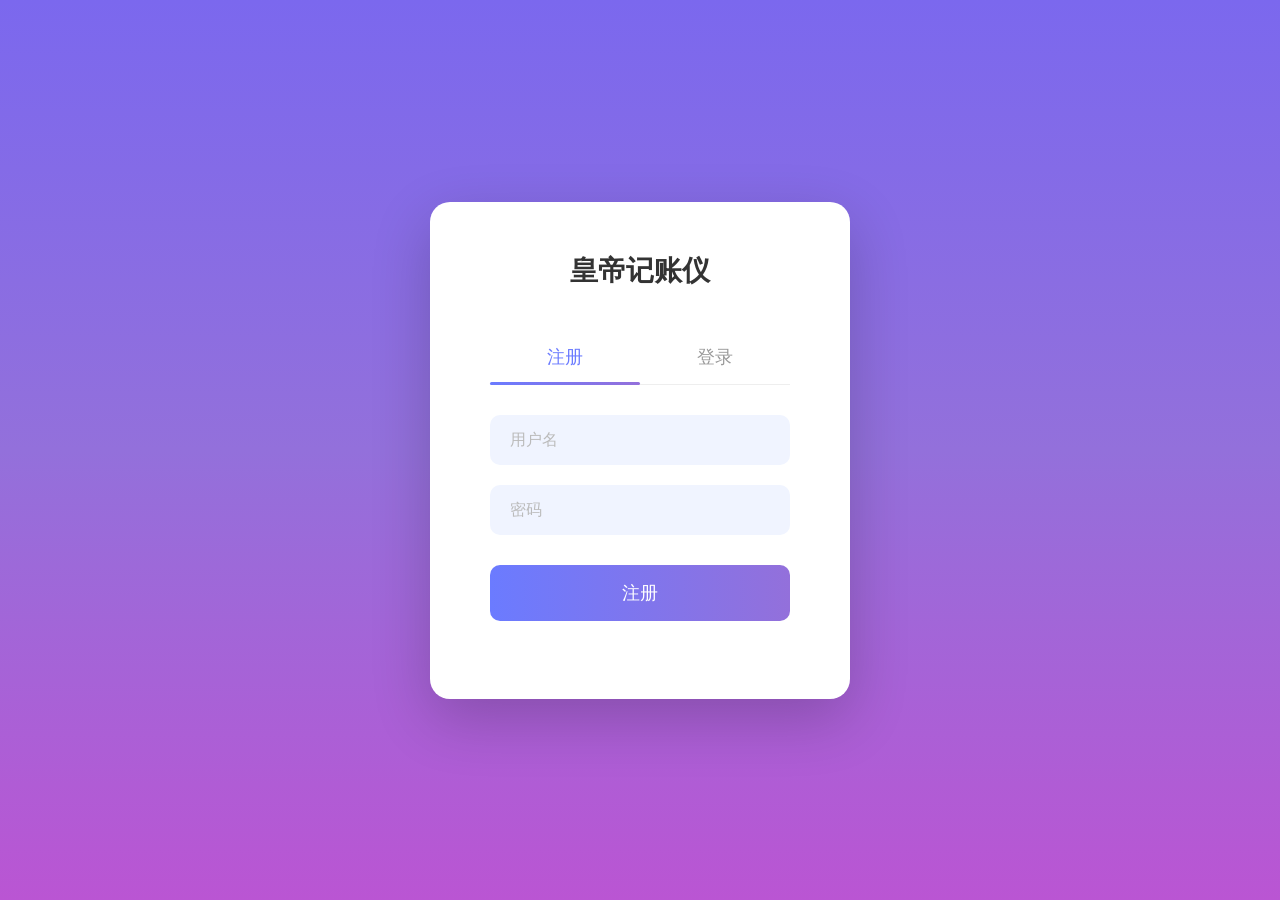
<file: 2026-7-3/web/static/index.html>
<!DOCTYPE html>
<html lang="zh-CN">
<head>
    <meta charset="UTF-8">
    <meta name="viewport" content="width=device-width, initial-scale=1.0">
    <title>皇帝记账仪</title>
    <style>
        * { margin: 0; padding: 0; box-sizing: border-box; }
        body { font-family: -apple-system, BlinkMacSystemFont, 'Segoe UI', Roboto, sans-serif; min-height: 100vh; background: linear-gradient(180deg, #7B68EE 0%, #9370DB 50%, #BA55D3 100%); }
        .hidden { display: none !important; }
        
        #auth-page { min-height: 100vh; display: flex; justify-content: center; align-items: center; }
        .card { background: white; border-radius: 20px; padding: 50px 60px; width: 100%; max-width: 420px; box-shadow: 0 20px 60px rgba(0,0,0,0.2); }
        .card h2 { text-align: center; font-size: 28px; font-weight: 600; color: #333; margin-bottom: 40px; }
        
        .tabs { display: flex; margin-bottom: 30px; border-bottom: 1px solid #eee; }
        .tab { flex: 1; padding: 15px; background: none; border: none; font-size: 18px; color: #999; cursor: pointer; position: relative; transition: color 0.3s; }
        .tab.active { color: #6B7BFF; }
        .tab.active::after { content: ''; position: absolute; bottom: -1px; left: 0; right: 0; height: 3px; background: linear-gradient(90deg, #6B7BFF, #9370DB); border-radius: 2px; }
        
        .form { display: flex; flex-direction: column; gap: 20px; }
        .form input { padding: 16px 20px; border: none; border-radius: 10px; background: #F0F4FF; font-size: 16px; transition: background 0.3s; }
        .form input:focus { outline: none; background: #E6ECFF; }
        .form input::placeholder { color: #BBB; }
        .btn { background: linear-gradient(90deg, #6B7BFF, #9370DB); color: white; padding: 16px; border: none; border-radius: 10px; font-size: 18px; font-weight: 500; cursor: pointer; margin-top: 10px; transition: transform 0.2s, box-shadow 0.2s; }
        .btn:hover { transform: translateY(-2px); box-shadow: 0 5px 20px rgba(107,123,255,0.4); }
        .error { color: #e74c3c; font-size: 13px; text-align: center; min-height: 18px; margin-top: -10px; }
        
        #dashboard-page { min-height: 100vh; display: flex; flex-direction: column; align-items: center; padding: 40px; }
        #dashboard-page header { background: linear-gradient(90deg, #6B7BFF, #9370DB); width: 100%; max-width: 700px; padding: 20px 30px; border-radius: 12px 12px 0 0; display: flex; justify-content: space-between; align-items: center; box-shadow: 0 4px 20px rgba(107,123,255,0.3); }
        #dashboard-page header h1 { color: white; font-size: 24px; font-weight: 600; }
        .header-right { display: flex; align-items: center; gap: 15px; }
        #user-name { color: rgba(255,255,255,0.9); font-size: 16px; }
        .logout { padding: 8px 20px; border: 1px solid rgba(255,255,255,0.5); color: white; background: rgba(255,255,255,0.1); border-radius: 20px; cursor: pointer; font-size: 14px; transition: all 0.3s; }
        .logout:hover { background: rgba(255,255,255,0.2); }
        
        .main-content { background: white; width: 100%; max-width: 700px; border-radius: 0 0 12px 12px; box-shadow: 0 4px 20px rgba(0,0,0,0.1); overflow: hidden; }
        .tabs-bar { display: flex; border-bottom: 1px solid #eee; }
        .tab-btn { flex: 1; padding: 18px; background: none; border: none; font-size: 16px; color: #999; cursor: pointer; position: relative; transition: color 0.3s; }
        .tab-btn.active { color: #6B7BFF; }
        .tab-btn.active::after { content: ''; position: absolute; bottom: -1px; left: 0; right: 0; height: 3px; background: #6B7BFF; }
        
        .panel { padding: 30px; }
        .panel h3 { font-size: 18px; font-weight: 600; color: #333; margin-bottom: 25px; }
        
        .form-item { margin-bottom: 20px; }
        .form-item label { display: block; font-size: 14px; color: #666; font-weight: 500; margin-bottom: 10px; }
        .radio-group { display: flex; gap: 30px; }
        .radio-label { display: flex; align-items: center; gap: 8px; cursor: pointer; }
        .radio-label input[type="radio"] { width: 18px; height: 18px; accent-color: #6B7BFF; }
        .radio-label span { font-size: 14px; color: #333; }
        .form-item select, .form-item input { width: 100%; padding: 12px 15px; border: 1px solid #eee; border-radius: 8px; font-size: 14px; background: white; transition: border-color 0.3s; }
        .form-item select:focus, .form-item input:focus { outline: none; border-color: #6B7BFF; }
        .form-item input::placeholder { color: #BBB; }
        .save-btn { width: 100%; padding: 14px; background: linear-gradient(90deg, #6B7BFF, #9370DB); color: white; border: none; border-radius: 8px; font-size: 16px; font-weight: 500; cursor: pointer; margin-top: 10px; transition: transform 0.2s, box-shadow 0.2s; }
        .save-btn:hover { transform: translateY(-2px); box-shadow: 0 5px 20px rgba(107,123,255,0.4); }
        
        .stats-bar { display: flex; justify-content: space-around; padding: 20px; background: #f8f9fa; border-radius: 8px; margin-bottom: 25px; }
        .stat-item { text-align: center; }
        .stat-label { display: block; font-size: 14px; color: #999; margin-bottom: 5px; }
        .stat-value { font-size: 20px; font-weight: bold; }
        .stat-value.income { color: #4caf50; }
        .stat-value.expense { color: #e53935; }
        .stat-value.balance { color: #1976d2; }
        
        .records-table { width: 100%; border-collapse: collapse; }
        .records-table th, .records-table td { padding: 12px; text-align: left; border-bottom: 1px solid #eee; }
        .records-table th { background: #f8f9fa; font-weight: 600; color: #666; font-size: 14px; }
        .records-table td { color: #333; font-size: 14px; }
        .delete { padding: 5px 12px; background: #ffebee; color: #e53935; border: none; border-radius: 4px; cursor: pointer; font-size: 12px; transition: all 0.3s; }
        .delete:hover { background: #e53935; color: white; }
        .empty { text-align: center; padding: 40px; color: #999; font-size: 16px; }
        
        @media (max-width: 768px) {
            .card { padding: 40px 30px; margin: 20px; }
            #dashboard-page { padding: 20px; }
            .panel { padding: 20px; }
            .stats-bar { flex-direction: column; gap: 15px; }
            .records-table th, .records-table td { padding: 10px; font-size: 12px; }
        }
    </style>
</head>
<body>
    <div id="auth-page">
        <div class="card">
            <h2>皇帝记账仪</h2>
            <div class="tabs">
                <button class="tab active" data-tab="register">注册</button>
                <button class="tab" data-tab="login">登录</button>
            </div>
            <form id="register-form" class="form">
                <input type="text" id="reg-username" placeholder="用户名" required>
                <input type="password" id="reg-password" placeholder="密码" required>
                <button type="submit" class="btn">注册</button>
                <p class="error" id="reg-error"></p>
            </form>
            <form id="login-form" class="form hidden">
                <input type="text" id="login-username" placeholder="用户名" required>
                <input type="password" id="login-password" placeholder="密码" required>
                <button type="submit" class="btn">登录</button>
                <p class="error" id="login-error"></p>
            </form>
        </div>
    </div>

    <div id="dashboard-page" class="hidden">
        <header>
            <h1>皇帝记账仪</h1>
            <div class="header-right">
                <span id="user-name">欢迎, </span>
                <button class="logout">退出</button>
            </div>
        </header>
        <div class="main-content">
            <div class="tabs-bar">
                <button class="tab-btn active" data-tab="add">添加记录</button>
                <button class="tab-btn" data-tab="view">查看记录</button>
            </div>
            <div id="add-panel" class="panel">
                <h3>添加记录</h3>
                <form id="add-form">
                    <div class="form-item">
                        <label>类型</label>
                        <div class="radio-group">
                            <label class="radio-label"><input type="radio" name="sort" value="Income" checked><span>收入</span></label>
                            <label class="radio-label"><input type="radio" name="sort" value="Expense"><span>支出</span></label>
                        </div>
                    </div>
                    <div class="form-item">
                        <label>分类</label>
                        <select id="category" required><option value="">请选择分类</option></select>
                    </div>
                    <div class="form-item">
                        <label>金额</label>
                        <input type="number" id="amount" step="0.01" min="0.01" placeholder="请输入金额" required>
                    </div>
                    <div class="form-item">
                        <label>备注</label>
                        <input type="text" id="note" placeholder="请输入备注">
                    </div>
                    <div class="form-item">
                        <label>日期</label>
                        <input type="datetime-local" id="date" required>
                    </div>
                    <div class="form-item">
                        <label>余额</label>
                        <input type="number" id="total" step="0.01" placeholder="当前余额" required>
                    </div>
                    <button type="submit" class="save-btn">保存</button>
                </form>
            </div>
            <div id="view-panel" class="panel hidden">
                <div class="stats-bar">
                    <div class="stat-item"><span class="stat-label">总收入</span><span class="stat-value income" id="total-income">¥0.00</span></div>
                    <div class="stat-item"><span class="stat-label">总支出</span><span class="stat-value expense" id="total-expense">¥0.00</span></div>
                    <div class="stat-item"><span class="stat-label">结余</span><span class="stat-value balance" id="balance">¥0.00</span></div>
                </div>
                <table class="records-table">
                    <thead><tr><th>类型</th><th>分类</th><th>金额</th><th>备注</th><th>日期</th><th>操作</th></tr></thead>
                    <tbody id="records-body"></tbody>
                </table>
                <div id="empty" class="empty">暂无记录</div>
            </div>
        </div>
    </div>

    <script>
        const API_BASE = 'http://localhost:8081/api';
        const IncomeCategories = ['工资','奖金','投资收益','兼职','其他收入'];
        const ExpenseCategories = ['餐饮','交通','购物','娱乐','医疗','教育','住房','其他支出'];

        function init() {
            bindAuthTabs(); bindForms(); bindDashboard(); updateCategories(); checkLogin();
        }

        function bindAuthTabs() {
            document.querySelectorAll('.tab').forEach(tab => {
                tab.addEventListener('click', () => {
                    const target = tab.dataset.tab;
                    document.querySelectorAll('.tab').forEach(t => t.classList.remove('active'));
                    document.querySelectorAll('.form').forEach(f => f.classList.add('hidden'));
                    tab.classList.add('active');
                    document.getElementById(target + '-form').classList.remove('hidden');
                    document.querySelectorAll('.error').forEach(e => e.textContent = '');
                });
            });
        }

        function bindForms() {
            document.getElementById('register-form').addEventListener('submit', async (e) => {
                e.preventDefault();
                const username = document.getElementById('reg-username').value;
                const password = document.getElementById('reg-password').value;
                const errorEl = document.getElementById('reg-error');
                if (!username || !password) { errorEl.textContent = '用户名和密码不能为空'; return; }
                try {
                    const res = await fetch(`${API_BASE}/register`, { method: 'POST', headers: { 'Content-Type': 'application/json' }, body: JSON.stringify({ username, password }) });
                    const data = await res.json();
                    if (data.success) { alert('注册成功'); document.querySelectorAll('.tab')[1].click(); document.getElementById('register-form').reset(); }
                    else errorEl.textContent = data.message;
                } catch (err) { errorEl.textContent = '网络错误'; }
            });

            document.getElementById('login-form').addEventListener('submit', async (e) => {
                e.preventDefault();
                const username = document.getElementById('login-username').value;
                const password = document.getElementById('login-password').value;
                const errorEl = document.getElementById('login-error');
                if (!username || !password) { errorEl.textContent = '用户名和密码不能为空'; return; }
                try {
                    const res = await fetch(`${API_BASE}/login`, { method: 'POST', headers: { 'Content-Type': 'application/json' }, body: JSON.stringify({ username, password }) });
                    const data = await res.json();
                    if (data.success) { localStorage.setItem('user', JSON.stringify(data.data)); document.getElementById('login-form').reset(); showDashboard(); }
                    else errorEl.textContent = data.message;
                } catch (err) { errorEl.textContent = '网络错误'; }
            });
        }

        function bindDashboard() {
            document.querySelector('.logout').addEventListener('click', () => {
                localStorage.removeItem('user');
                document.getElementById('dashboard-page').classList.add('hidden');
                document.getElementById('auth-page').classList.remove('hidden');
            });

            document.querySelectorAll('.tab-btn').forEach(btn => {
                btn.addEventListener('click', () => {
                    const target = btn.dataset.tab;
                    document.querySelectorAll('.tab-btn').forEach(b => b.classList.remove('active'));
                    document.querySelectorAll('.panel').forEach(p => p.classList.add('hidden'));
                    btn.classList.add('active');
                    document.getElementById(target + '-panel').classList.remove('hidden');
                    if (target === 'view') loadRecords();
                });
            });

            document.querySelectorAll('input[name="sort"]').forEach(radio => { radio.addEventListener('change', updateCategories); });

            document.getElementById('add-form').addEventListener('submit', async (e) => {
                e.preventDefault();
                const sort = document.querySelector('input[name="sort"]:checked').value;
                const category = document.getElementById('category').value;
                const amount = parseFloat(document.getElementById('amount').value);
                const note = document.getElementById('note').value;
                const dateStr = document.getElementById('date').value;
                const total = parseFloat(document.getElementById('total').value);
                if (!category) { alert('请选择分类'); return; }
                if (isNaN(amount) || amount <= 0) { alert('金额必须大于0'); return; }
                if (isNaN(total)) { alert('余额不能为空'); return; }
                try {
                    const res = await fetch(`${API_BASE}/CreateRecord`, { method: 'POST', headers: { 'Content-Type': 'application/json' }, body: JSON.stringify({ sort, category, amount, note, date: new Date(dateStr).toISOString(), total }) });
                    const data = await res.json();
                    if (data.success) { alert('保存成功'); document.getElementById('add-form').reset(); document.querySelector('input[name="sort"][value="Income"]').checked = true; updateCategories(); }
                    else alert(data.message);
                } catch (err) { alert('网络错误'); }
            });
        }

        function updateCategories() {
            const sort = document.querySelector('input[name="sort"]:checked').value;
            const categorySelect = document.getElementById('category');
            const categories = sort === 'Income' ? IncomeCategories : ExpenseCategories;
            categorySelect.innerHTML = '<option value="">请选择分类</option>';
            categories.forEach(cat => {
                const option = document.createElement('option');
                option.value = cat;
                option.textContent = cat;
                categorySelect.appendChild(option);
            });
        }

        function checkLogin() { if (localStorage.getItem('user')) showDashboard(); }

        function showDashboard() {
            const user = JSON.parse(localStorage.getItem('user'));
            document.getElementById('user-name').textContent = '欢迎, ' + user.name;
            document.getElementById('auth-page').classList.add('hidden');
            document.getElementById('dashboard-page').classList.remove('hidden');
            document.getElementById('date').value = new Date().toISOString().slice(0, 16);
        }

        async function loadRecords() {
            try {
                const res = await fetch(`${API_BASE}/ShowRecord1`, { method: 'POST', headers: { 'Content-Type': 'application/json' } });
                const data = await res.json();
                if (data.success) { renderRecords(data.data); updateStats(data.data); }
                else { renderRecords([]); updateStats([]); }
            } catch (err) { renderRecords([]); updateStats([]); }
        }

        function renderRecords(records) {
            const tbody = document.getElementById('records-body');
            const empty = document.getElementById('empty');
            tbody.innerHTML = '';
            if (!records || records.length === 0) { empty.classList.remove('hidden'); return; }
            empty.classList.add('hidden');
            records.forEach(record => {
                const row = document.createElement('tr');
                const date = new Date(record.date).toLocaleString('zh-CN', { year: 'numeric', month: '2-digit', day: '2-digit', hour: '2-digit', minute: '2-digit' });
                row.innerHTML = `<td><span style="color:${record.sort === 'Income' ? '#4caf50' : '#e53935'};font-weight:bold;">${record.sort === 'Income' ? '收入' : '支出'}</span></td><td>${record.category}</td><td><span style="color:${record.sort === 'Income' ? '#4caf50' : '#e53935'};">¥${record.amount.toFixed(2)}</span></td><td>${record.note || '-'}</td><td>${date}</td><td><button class="delete" onclick="deleteRecord(${record.id})">删除</button></td>`;
                tbody.appendChild(row);
            });
        }

        function updateStats(records) {
            let income = 0, expense = 0;
            records.forEach(r => { if (r.sort === 'Income') income += r.amount; else expense += r.amount; });
            document.getElementById('total-income').textContent = '¥' + income.toFixed(2);
            document.getElementById('total-expense').textContent = '¥' + expense.toFixed(2);
            document.getElementById('balance').textContent = '¥' + (income - expense).toFixed(2);
        }

        async function deleteRecord(id) {
            if (!confirm('确定删除？')) return;
            try {
                const res = await fetch(`${API_BASE}/DeleteRecord1`, { method: 'POST', headers: { 'Content-Type': 'application/json' }, body: JSON.stringify({ id }) });
                const data = await res.json();
                if (data.success) loadRecords(); else alert(data.message);
            } catch (err) { alert('网络错误'); }
        }

        document.addEventListener('DOMContentLoaded', init);
    </script>
</body>
</html>
</file>
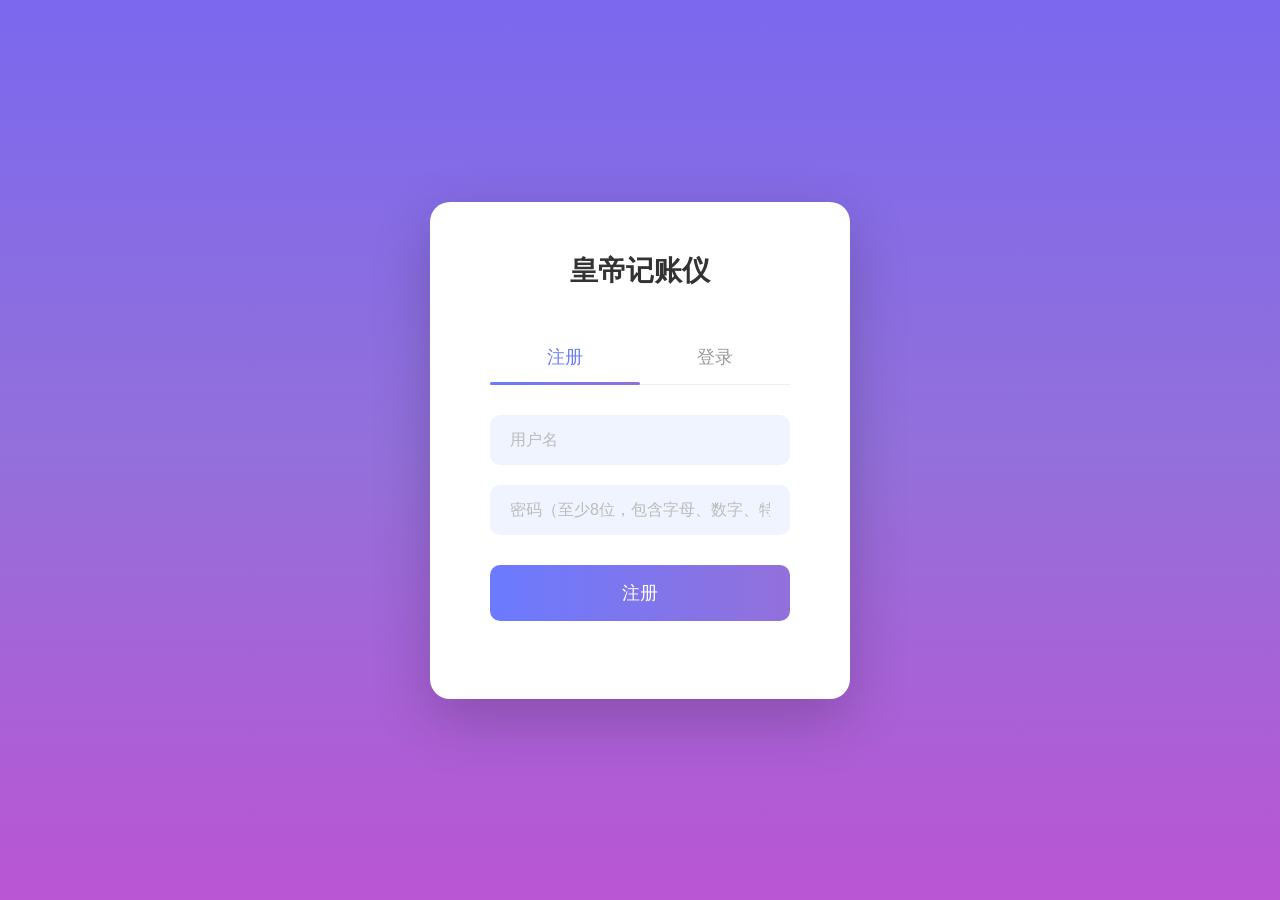
<file: 2026-7-3/web/static/index_new.html>
<!DOCTYPE html>
<html lang="zh-CN">
<head>
    <meta charset="UTF-8">
    <meta name="viewport" content="width=device-width, initial-scale=1.0">
    <title>皇帝记账仪</title>
    <style>
        * { margin: 0; padding: 0; box-sizing: border-box; }
        body { font-family: -apple-system, BlinkMacSystemFont, 'Segoe UI', Roboto, sans-serif; min-height: 100vh; background: linear-gradient(180deg, #7B68EE 0%, #9370DB 50%, #BA55D3 100%); }
        .hidden { display: none !important; }
        
        #auth-page { min-height: 100vh; display: flex; justify-content: center; align-items: center; }
        .card { background: white; border-radius: 20px; padding: 50px 60px; width: 100%; max-width: 420px; box-shadow: 0 20px 60px rgba(0,0,0,0.2); }
        .card h2 { text-align: center; font-size: 28px; font-weight: 600; color: #333; margin-bottom: 40px; }
        
        .tabs { display: flex; margin-bottom: 30px; border-bottom: 1px solid #eee; }
        .tab { flex: 1; padding: 15px; background: none; border: none; font-size: 18px; color: #999; cursor: pointer; position: relative; transition: color 0.3s; }
        .tab.active { color: #6B7BFF; }
        .tab.active::after { content: ''; position: absolute; bottom: -1px; left: 0; right: 0; height: 3px; background: linear-gradient(90deg, #6B7BFF, #9370DB); border-radius: 2px; }
        
        .form { display: flex; flex-direction: column; gap: 20px; }
        .form input { padding: 16px 20px; border: none; border-radius: 10px; background: #F0F4FF; font-size: 16px; transition: background 0.3s; }
        .form input:focus { outline: none; background: #E6ECFF; }
        .form input::placeholder { color: #BBB; }
        .btn { background: linear-gradient(90deg, #6B7BFF, #9370DB); color: white; padding: 16px; border: none; border-radius: 10px; font-size: 18px; font-weight: 500; cursor: pointer; margin-top: 10px; transition: transform 0.2s, box-shadow 0.2s; }
        .btn:hover { transform: translateY(-2px); box-shadow: 0 5px 20px rgba(107,123,255,0.4); }
        .error { color: #e74c3c; font-size: 13px; text-align: center; min-height: 18px; margin-top: -10px; }
        
        #dashboard-page { min-height: 100vh; display: flex; flex-direction: column; align-items: center; padding: 40px; }
        #dashboard-page header { background: linear-gradient(90deg, #6B7BFF, #9370DB); width: 100%; max-width: 700px; padding: 20px 30px; border-radius: 12px 12px 0 0; display: flex; justify-content: space-between; align-items: center; box-shadow: 0 4px 20px rgba(107,123,255,0.3); }
        #dashboard-page header h1 { color: white; font-size: 24px; font-weight: 600; }
        .header-right { display: flex; align-items: center; gap: 15px; }
        #user-name { color: rgba(255,255,255,0.9); font-size: 16px; }
        .logout { padding: 8px 20px; border: 1px solid rgba(255,255,255,0.5); color: white; background: rgba(255,255,255,0.1); border-radius: 20px; cursor: pointer; font-size: 14px; transition: all 0.3s; }
        .logout:hover { background: rgba(255,255,255,0.2); }
        
        .main-content { background: white; width: 100%; max-width: 700px; border-radius: 0 0 12px 12px; box-shadow: 0 4px 20px rgba(0,0,0,0.1); overflow: hidden; }
        .tabs-bar { display: flex; border-bottom: 1px solid #eee; }
        .tab-btn { flex: 1; padding: 18px; background: none; border: none; font-size: 16px; color: #999; cursor: pointer; position: relative; transition: color 0.3s; }
        .tab-btn.active { color: #6B7BFF; }
        .tab-btn.active::after { content: ''; position: absolute; bottom: -1px; left: 0; right: 0; height: 3px; background: #6B7BFF; }
        
        .panel { padding: 30px; }
        .panel h3 { font-size: 18px; font-weight: 600; color: #333; margin-bottom: 25px; }
        
        .form-item { margin-bottom: 20px; }
        .form-item label { display: block; font-size: 14px; color: #666; font-weight: 500; margin-bottom: 10px; }
        .radio-group { display: flex; gap: 30px; }
        .radio-label { display: flex; align-items: center; gap: 8px; cursor: pointer; }
        .radio-label input[type="radio"] { width: 18px; height: 18px; accent-color: #6B7BFF; }
        .radio-label span { font-size: 14px; color: #333; }
        .form-item select, .form-item input { width: 100%; padding: 12px 15px; border: 1px solid #eee; border-radius: 8px; font-size: 14px; background: white; transition: border-color 0.3s; }
        .form-item select:focus, .form-item input:focus { outline: none; border-color: #6B7BFF; }
        .form-item input::placeholder { color: #BBB; }
        .save-btn { width: 100%; padding: 14px; background: linear-gradient(90deg, #6B7BFF, #9370DB); color: white; border: none; border-radius: 8px; font-size: 16px; font-weight: 500; cursor: pointer; margin-top: 10px; transition: transform 0.2s, box-shadow 0.2s; }
        .save-btn:hover { transform: translateY(-2px); box-shadow: 0 5px 20px rgba(107,123,255,0.4); }
        
        .stats-bar { display: flex; justify-content: space-around; padding: 20px; background: #f8f9fa; border-radius: 8px; margin-bottom: 25px; }
        .stat-item { text-align: center; }
        .stat-label { display: block; font-size: 14px; color: #999; margin-bottom: 5px; }
        .stat-value { font-size: 20px; font-weight: bold; }
        .stat-value.income { color: #4caf50; }
        .stat-value.expense { color: #e53935; }
        .stat-value.balance { color: #1976d2; }
        
        .records-table { width: 100%; border-collapse: collapse; }
        .records-table th, .records-table td { padding: 12px; text-align: left; border-bottom: 1px solid #eee; }
        .records-table th { background: #f8f9fa; font-weight: 600; color: #666; font-size: 14px; }
        .records-table td { color: #333; font-size: 14px; }
        .delete { padding: 5px 12px; background: #ffebee; color: #e53935; border: none; border-radius: 4px; cursor: pointer; font-size: 12px; transition: all 0.3s; }
        .delete:hover { background: #e53935; color: white; }
        .empty { text-align: center; padding: 40px; color: #999; font-size: 16px; }
    </style>
</head>
<body>
    <div id="auth-page">
        <div class="card">
            <h2>皇帝记账仪</h2>
            <div class="tabs">
                <button class="tab active" data-tab="register">注册</button>
                <button class="tab" data-tab="login">登录</button>
            </div>
            <form id="register-form" class="form">
                <input type="text" id="reg-username" placeholder="用户名" required>
                <input type="password" id="reg-password" placeholder="密码（至少8位，包含字母、数字、特殊符号）" required>
                <button type="submit" class="btn">注册</button>
                <p class="error" id="reg-error"></p>
            </form>
            <form id="login-form" class="form hidden">
                <input type="text" id="login-username" placeholder="用户名" required>
                <input type="password" id="login-password" placeholder="密码" required>
                <button type="submit" class="btn">登录</button>
                <p class="error" id="login-error"></p>
            </form>
        </div>
    </div>

    <div id="dashboard-page" class="hidden">
        <header>
            <h1>皇帝记账仪</h1>
            <div class="header-right">
                <span id="user-name">欢迎, </span>
                <button class="logout">退出</button>
            </div>
        </header>
        <div class="main-content">
            <div class="tabs-bar">
                <button class="tab-btn active" data-tab="add">添加记录</button>
                <button class="tab-btn" data-tab="view">查看记录</button>
            </div>
            <div id="add-panel" class="panel">
                <h3>添加记录</h3>
                <form id="add-form">
                    <div class="form-item">
                        <label>类型</label>
                        <div class="radio-group">
                            <label class="radio-label"><input type="radio" name="sort" value="Income" checked><span>收入</span></label>
                            <label class="radio-label"><input type="radio" name="sort" value="Expense"><span>支出</span></label>
                        </div>
                    </div>
                    <div class="form-item">
                        <label>分类</label>
                        <select id="category" required><option value="">请选择分类</option></select>
                    </div>
                    <div class="form-item">
                        <label>金额</label>
                        <input type="number" id="amount" step="0.01" min="0.01" placeholder="请输入金额" required>
                    </div>
                    <div class="form-item">
                        <label>备注</label>
                        <input type="text" id="note" placeholder="请输入备注">
                    </div>
                    <div class="form-item">
                        <label>日期</label>
                        <input type="datetime-local" id="date" required>
                    </div>
                    <div class="form-item">
                        <label>余额</label>
                        <input type="number" id="total" step="0.01" placeholder="当前余额" required>
                    </div>
                    <button type="submit" class="save-btn">保存</button>
                </form>
            </div>
            <div id="view-panel" class="panel hidden">
                <div class="stats-bar">
                    <div class="stat-item"><span class="stat-label">总收入</span><span class="stat-value income" id="total-income">¥0.00</span></div>
                    <div class="stat-item"><span class="stat-label">总支出</span><span class="stat-value expense" id="total-expense">¥0.00</span></div>
                    <div class="stat-item"><span class="stat-label">结余</span><span class="stat-value balance" id="balance">¥0.00</span></div>
                </div>
                <table class="records-table">
                    <thead><tr><th>类型</th><th>分类</th><th>金额</th><th>备注</th><th>日期</th><th>操作</th></tr></thead>
                    <tbody id="records-body"></tbody>
                </table>
                <div id="empty" class="empty">暂无记录</div>
            </div>
        </div>
    </div>

    <script>
        const API_BASE = 'http://localhost:8081/api';
        const IncomeCategories = ['工资','奖金','投资收益','兼职','其他收入'];
        const ExpenseCategories = ['餐饮','交通','购物','娱乐','医疗','教育','住房','其他支出'];

        function init() {
            bindAuthTabs(); bindForms(); bindDashboard(); updateCategories(); checkLogin();
        }

        function bindAuthTabs() {
            document.querySelectorAll('.tab').forEach(tab => {
                tab.addEventListener('click', () => {
                    const target = tab.dataset.tab;
                    document.querySelectorAll('.tab').forEach(t => t.classList.remove('active'));
                    document.querySelectorAll('.form').forEach(f => f.classList.add('hidden'));
                    tab.classList.add('active');
                    document.getElementById(target + '-form').classList.remove('hidden');
                    document.querySelectorAll('.error').forEach(e => e.textContent = '');
                });
            });
        }

        function bindForms() {
            document.getElementById('register-form').addEventListener('submit', async (e) => {
                e.preventDefault();
                const username = document.getElementById('reg-username').value;
                const password = document.getElementById('reg-password').value;
                const errorEl = document.getElementById('reg-error');
                if (!username || !password) { errorEl.textContent = '用户名和密码不能为空'; return; }
                try {
                    const res = await fetch(`${API_BASE}/register`, { method: 'POST', headers: { 'Content-Type': 'application/json' }, body: JSON.stringify({ username, password }) });
                    const data = await res.json();
                    if (data.success) { alert('注册成功'); document.querySelectorAll('.tab')[1].click(); document.getElementById('register-form').reset(); }
                    else errorEl.textContent = data.message;
                } catch (err) { errorEl.textContent = '网络错误'; }
            });

            document.getElementById('login-form').addEventListener('submit', async (e) => {
                e.preventDefault();
                const username = document.getElementById('login-username').value;
                const password = document.getElementById('login-password').value;
                const errorEl = document.getElementById('login-error');
                if (!username || !password) { errorEl.textContent = '用户名和密码不能为空'; return; }
                try {
                    const res = await fetch(`${API_BASE}/login`, { method: 'POST', headers: { 'Content-Type': 'application/json' }, body: JSON.stringify({ username, password }) });
                    const data = await res.json();
                    if (data.success) { localStorage.setItem('user', JSON.stringify(data.data)); document.getElementById('login-form').reset(); showDashboard(); }
                    else errorEl.textContent = data.message;
                } catch (err) { errorEl.textContent = '网络错误'; }
            });
        }

        function bindDashboard() {
            document.querySelector('.logout').addEventListener('click', () => {
                localStorage.removeItem('user');
                document.getElementById('dashboard-page').classList.add('hidden');
                document.getElementById('auth-page').classList.remove('hidden');
            });

            document.querySelectorAll('.tab-btn').forEach(btn => {
                btn.addEventListener('click', () => {
                    const target = btn.dataset.tab;
                    document.querySelectorAll('.tab-btn').forEach(b => b.classList.remove('active'));
                    document.querySelectorAll('.panel').forEach(p => p.classList.add('hidden'));
                    btn.classList.add('active');
                    document.getElementById(target + '-panel').classList.remove('hidden');
                    if (target === 'view') loadRecords();
                });
            });

            document.querySelectorAll('input[name="sort"]').forEach(radio => { radio.addEventListener('change', updateCategories); });

            document.getElementById('add-form').addEventListener('submit', async (e) => {
                e.preventDefault();
                const sort = document.querySelector('input[name="sort"]:checked').value;
                const category = document.getElementById('category').value;
                const amount = parseFloat(document.getElementById('amount').value);
                const note = document.getElementById('note').value;
                const dateStr = document.getElementById('date').value;
                const total = parseFloat(document.getElementById('total').value);
                if (!category) { alert('请选择分类'); return; }
                if (isNaN(amount) || amount <= 0) { alert('金额必须大于0'); return; }
                if (isNaN(total)) { alert('余额不能为空'); return; }
                try {
                    const res = await fetch(`${API_BASE}/CreateRecord`, { method: 'POST', headers: { 'Content-Type': 'application/json' }, body: JSON.stringify({ sort, category, amount, note, date: new Date(dateStr).toISOString(), total }) });
                    const data = await res.json();
                    if (data.success) { alert('保存成功'); document.getElementById('add-form').reset(); document.querySelector('input[name="sort"][value="Income"]').checked = true; updateCategories(); }
                    else alert(data.message);
                } catch (err) { alert('网络错误'); }
            });
        }

        function updateCategories() {
            const sort = document.querySelector('input[name="sort"]:checked').value;
            const categorySelect = document.getElementById('category');
            const categories = sort === 'Income' ? IncomeCategories : ExpenseCategories;
            categorySelect.innerHTML = '<option value="">请选择分类</option>';
            categories.forEach(cat => {
                const option = document.createElement('option');
                option.value = cat;
                option.textContent = cat;
                categorySelect.appendChild(option);
            });
        }

        function checkLogin() { if (localStorage.getItem('user')) showDashboard(); }

        function showDashboard() {
            const user = JSON.parse(localStorage.getItem('user'));
            document.getElementById('user-name').textContent = '欢迎, ' + user.name;
            document.getElementById('auth-page').classList.add('hidden');
            document.getElementById('dashboard-page').classList.remove('hidden');
            document.getElementById('date').value = new Date().toISOString().slice(0, 16);
        }

        async function loadRecords() {
            try {
                const res = await fetch(`${API_BASE}/ShowRecord1`, { method: 'POST', headers: { 'Content-Type': 'application/json' } });
                const data = await res.json();
                if (data.success) { renderRecords(data.data); updateStats(data.data); }
                else { renderRecords([]); updateStats([]); }
            } catch (err) { renderRecords([]); updateStats([]); }
        }

        function renderRecords(records) {
            const tbody = document.getElementById('records-body');
            const empty = document.getElementById('empty');
            tbody.innerHTML = '';
            if (!records || records.length === 0) { empty.classList.remove('hidden'); return; }
            empty.classList.add('hidden');
            records.forEach(record => {
                const row = document.createElement('tr');
                const date = new Date(record.date).toLocaleString('zh-CN', { year: 'numeric', month: '2-digit', day: '2-digit', hour: '2-digit', minute: '2-digit' });
                row.innerHTML = `<td><span style="color:${record.sort === 'Income' ? '#4caf50' : '#e53935'};font-weight:bold;">${record.sort === 'Income' ? '收入' : '支出'}</span></td><td>${record.category}</td><td><span style="color:${record.sort === 'Income' ? '#4caf50' : '#e53935'};">¥${record.amount.toFixed(2)}</span></td><td>${record.note || '-'}</td><td>${date}</td><td><button class="delete" onclick="deleteRecord(${record.id})">删除</button></td>`;
                tbody.appendChild(row);
            });
        }

        function updateStats(records) {
            let income = 0, expense = 0;
            records.forEach(r => { if (r.sort === 'Income') income += r.amount; else expense += r.amount; });
            document.getElementById('total-income').textContent = '¥' + income.toFixed(2);
            document.getElementById('total-expense').textContent = '¥' + expense.toFixed(2);
            document.getElementById('balance').textContent = '¥' + (income - expense).toFixed(2);
        }

        async function deleteRecord(id) {
            if (!confirm('确定删除？')) return;
            try {
                const res = await fetch(`${API_BASE}/DeleteRecord1`, { method: 'POST', headers: { 'Content-Type': 'application/json' }, body: JSON.stringify({ id }) });
                const data = await res.json();
                if (data.success) loadRecords(); else alert(data.message);
            } catch (err) { alert('网络错误'); }
        }

        document.addEventListener('DOMContentLoaded', init);
    </script>
</body>
</html>
</file>
